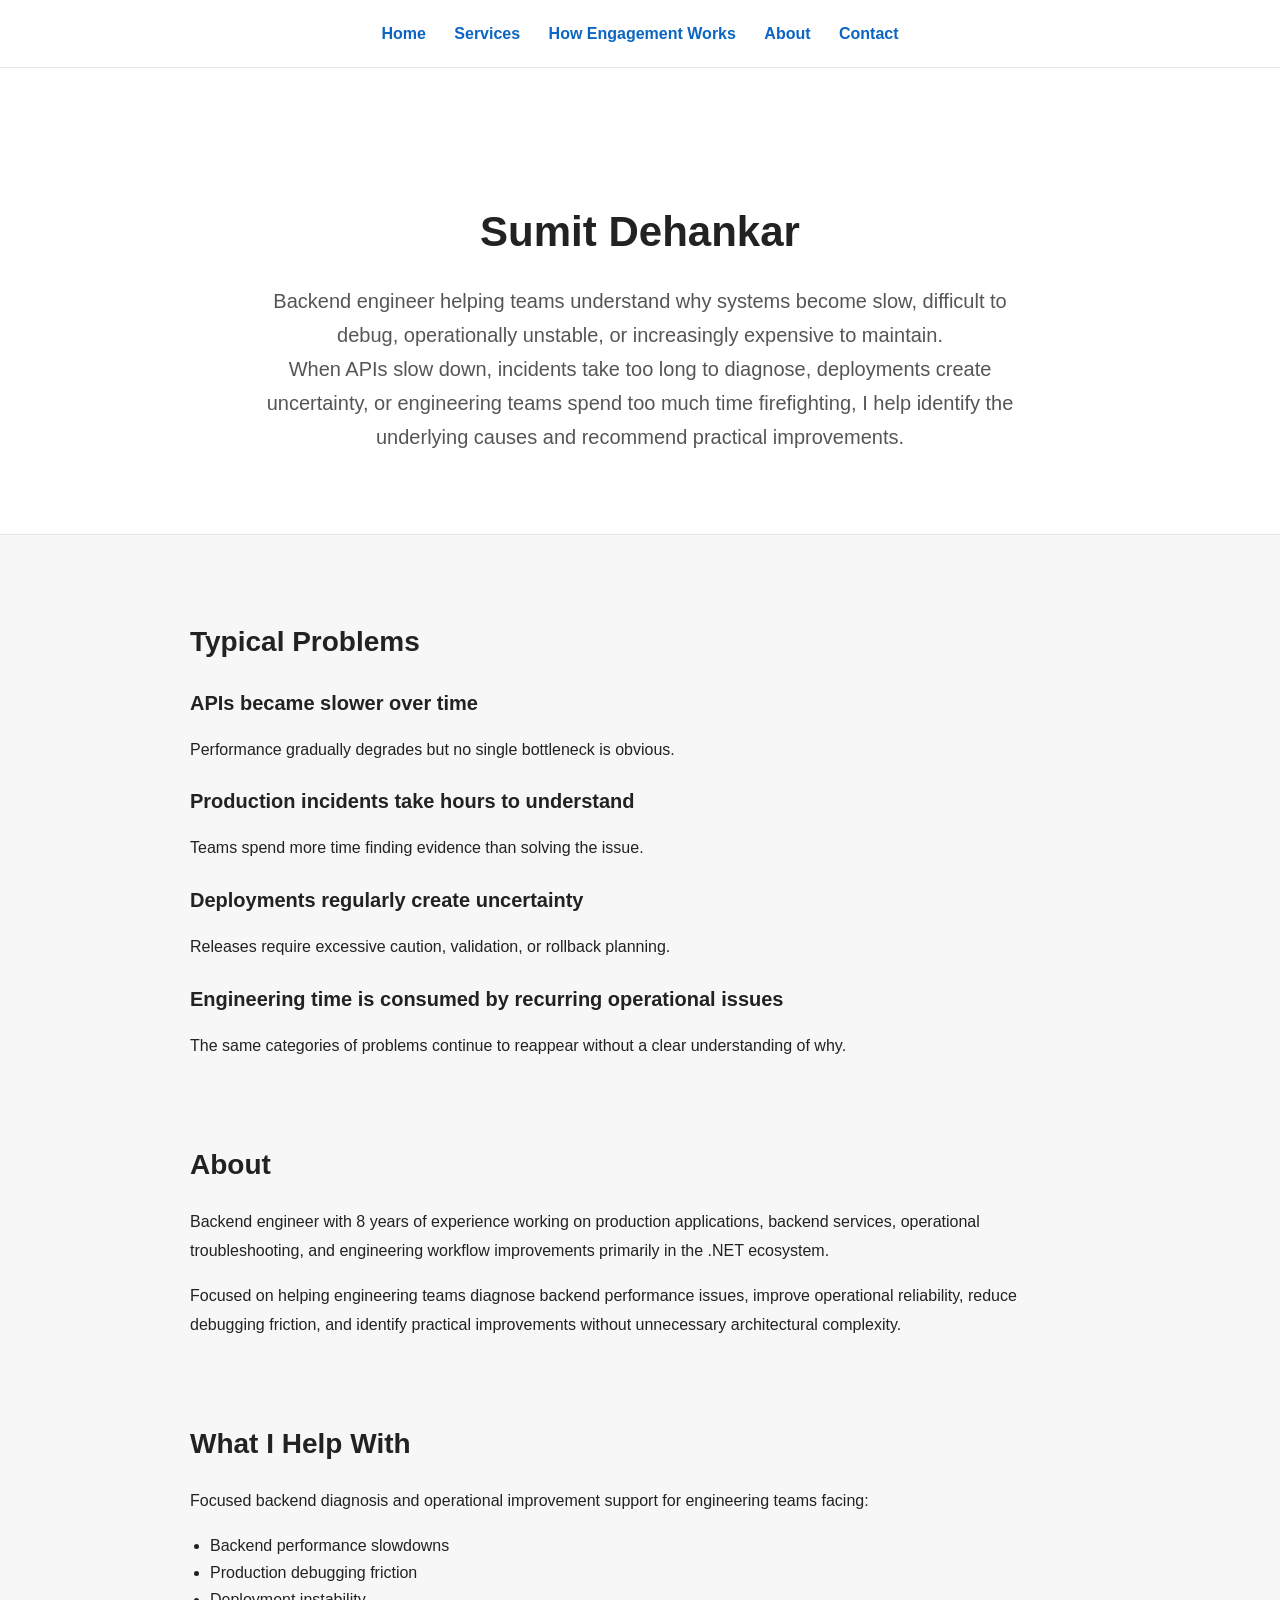
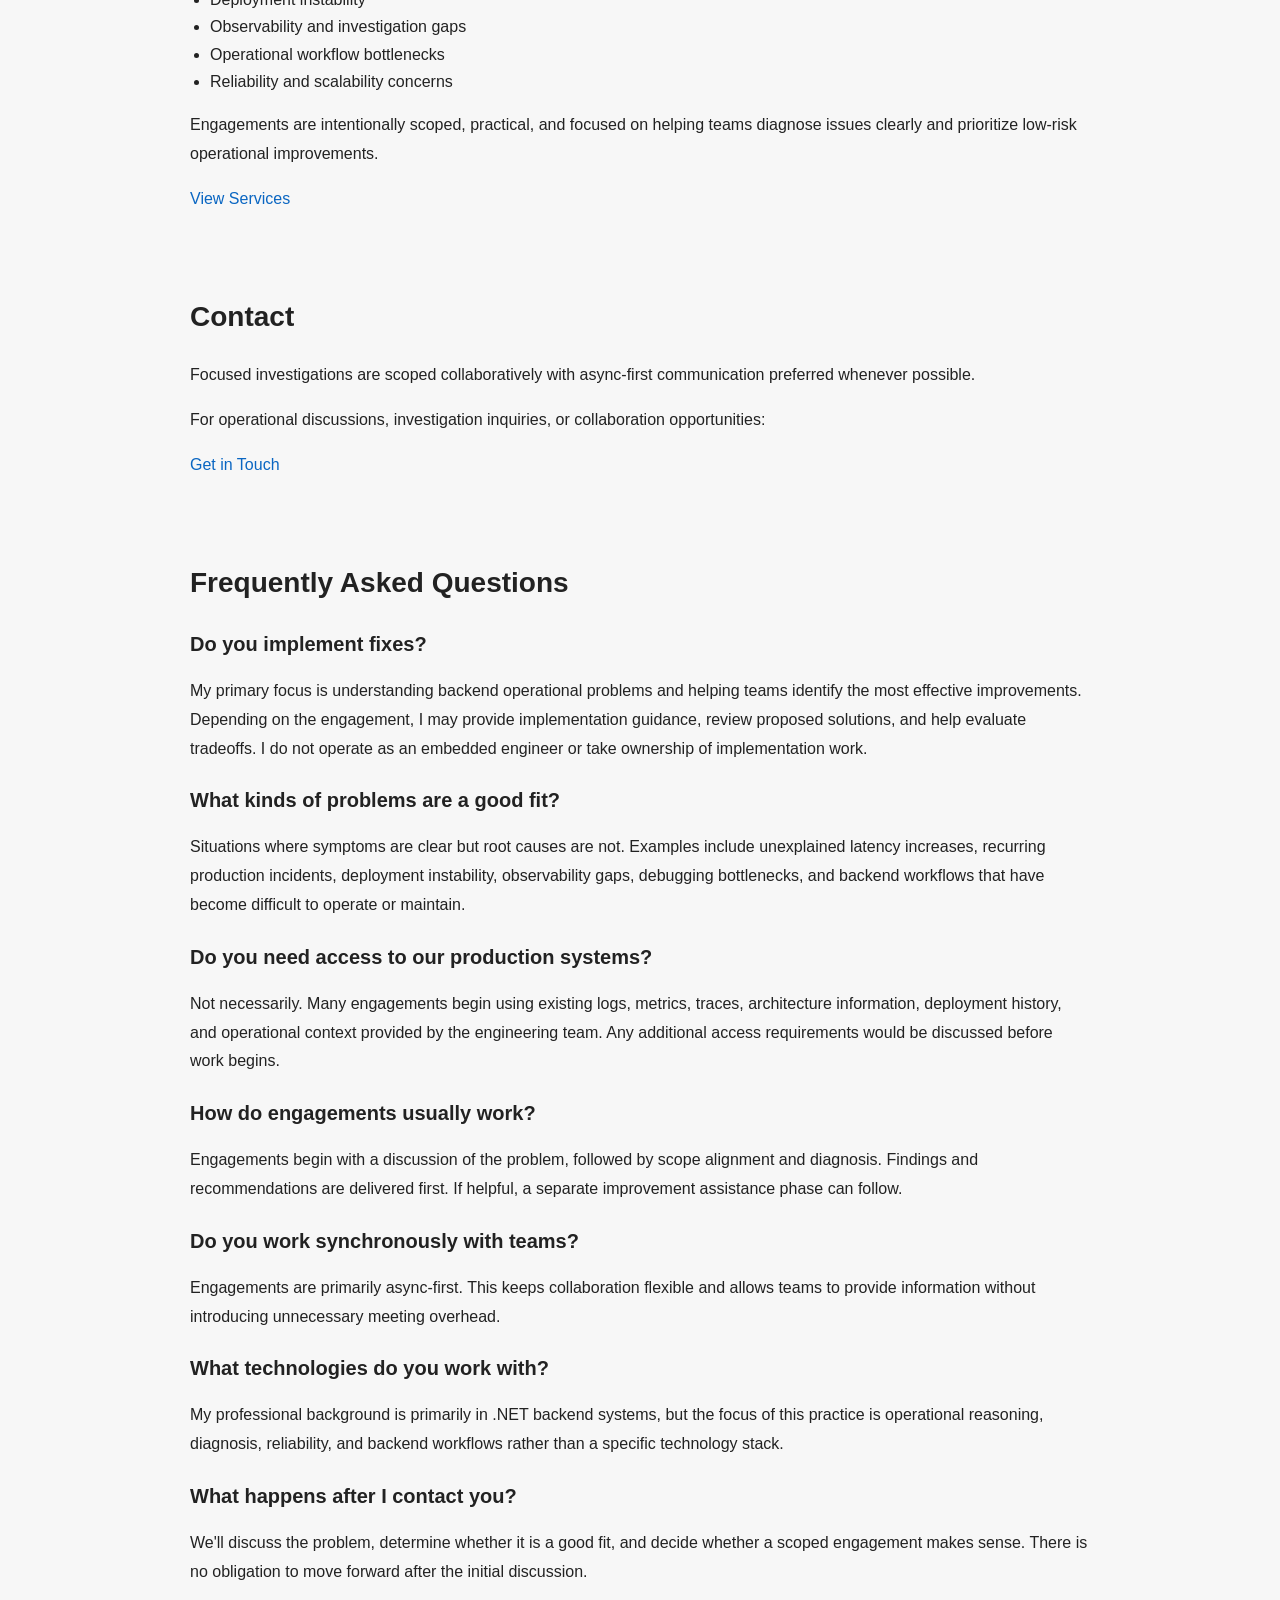
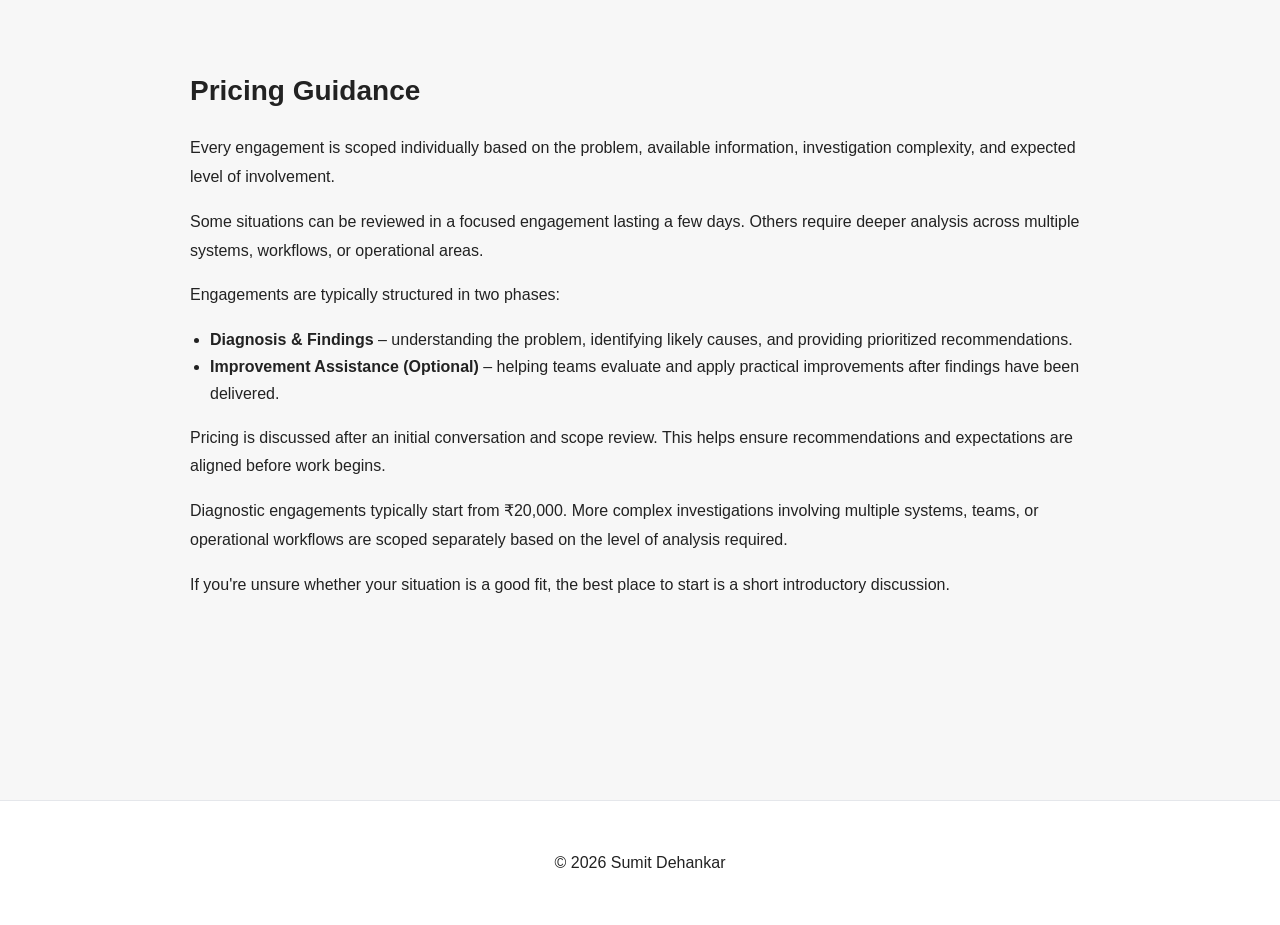
<file: index.html>
<!doctype html>
<html lang="en">
  <head>
    <meta charset="UTF-8" />
    <meta name="viewport" content="width=device-width, initial-scale=1.0" />
    <title>Sumit Dehankar</title>
    <link rel="stylesheet" href="styles.css" />
    <link rel="stylesheet" href="index.css" />
  </head>

  <body>
    <nav>
      <a href="index.html">Home</a>
      <a href="services.html">Services</a>
      <a href="how-engagement-works.html">How Engagement Works</a>
      <a href="about.html">About</a>
      <a href="contact.html">Contact</a>
    </nav>

    <header class="hero">
      <h1>Sumit Dehankar</h1>

      <p class="tagline">
        Backend engineer helping teams understand why systems become slow,
        difficult to debug, operationally unstable, or increasingly expensive to
        maintain.
      </p>

      <p class="tagline">
        When APIs slow down, incidents take too long to diagnose, deployments
        create uncertainty, or engineering teams spend too much time
        firefighting, I help identify the underlying causes and recommend
        practical improvements.
      </p>
    </header>

    <main class="container">
      <section class="common-problems">
        <h2>Typical Problems</h2>

        <div class="problem-grid">
          <div>
            <h3>APIs became slower over time</h3>
            <p>
              Performance gradually degrades but no single bottleneck is
              obvious.
            </p>
          </div>

          <div>
            <h3>Production incidents take hours to understand</h3>
            <p>
              Teams spend more time finding evidence than solving the issue.
            </p>
          </div>

          <div>
            <h3>Deployments regularly create uncertainty</h3>
            <p>
              Releases require excessive caution, validation, or rollback
              planning.
            </p>
          </div>

          <div>
            <h3>
              Engineering time is consumed by recurring operational issues
            </h3>
            <p>
              The same categories of problems continue to reappear without a
              clear understanding of why.
            </p>
          </div>
        </div>
      </section>
      <section>
        <h2>About</h2>

        <p>
          Backend engineer with 8 years of experience working on production
          applications, backend services, operational troubleshooting, and
          engineering workflow improvements primarily in the .NET ecosystem.
        </p>

        <p>
          Focused on helping engineering teams diagnose backend performance
          issues, improve operational reliability, reduce debugging friction,
          and identify practical improvements without unnecessary architectural
          complexity.
        </p>
      </section>

      <section>
        <h2>What I Help With</h2>

        <p>
          Focused backend diagnosis and operational improvement support for
          engineering teams facing:
        </p>

        <ul>
          <li>Backend performance slowdowns</li>
          <li>Production debugging friction</li>
          <li>Deployment instability</li>
          <li>Observability and investigation gaps</li>
          <li>Operational workflow bottlenecks</li>
          <li>Reliability and scalability concerns</li>
        </ul>

        <p>
          Engagements are intentionally scoped, practical, and focused on
          helping teams diagnose issues clearly and prioritize low-risk
          operational improvements.
        </p>

        <p>
          <a href="services.html">View Services</a>
        </p>
      </section>

      <section>
        <h2>Contact</h2>

        <p>
          Focused investigations are scoped collaboratively with async-first
          communication preferred whenever possible.
        </p>

        <p>
          For operational discussions, investigation inquiries, or collaboration
          opportunities:
        </p>

        <p>
          <a href="contact.html">Get in Touch</a>
        </p>
      </section>
      <section class="faq-section">
        <h2>Frequently Asked Questions</h2>

        <div class="faq-item">
          <h3>Do you implement fixes?</h3>

          <p>
            My primary focus is understanding backend operational problems and
            helping teams identify the most effective improvements. Depending on
            the engagement, I may provide implementation guidance, review
            proposed solutions, and help evaluate tradeoffs. I do not operate as
            an embedded engineer or take ownership of implementation work.
          </p>
        </div>

        <div class="faq-item">
          <h3>What kinds of problems are a good fit?</h3>

          <p>
            Situations where symptoms are clear but root causes are not.
            Examples include unexplained latency increases, recurring production
            incidents, deployment instability, observability gaps, debugging
            bottlenecks, and backend workflows that have become difficult to
            operate or maintain.
          </p>
        </div>

        <div class="faq-item">
          <h3>Do you need access to our production systems?</h3>

          <p>
            Not necessarily. Many engagements begin using existing logs,
            metrics, traces, architecture information, deployment history, and
            operational context provided by the engineering team. Any additional
            access requirements would be discussed before work begins.
          </p>
        </div>

        <div class="faq-item">
          <h3>How do engagements usually work?</h3>

          <p>
            Engagements begin with a discussion of the problem, followed by
            scope alignment and diagnosis. Findings and recommendations are
            delivered first. If helpful, a separate improvement assistance phase
            can follow.
          </p>
        </div>

        <div class="faq-item">
          <h3>Do you work synchronously with teams?</h3>

          <p>
            Engagements are primarily async-first. This keeps collaboration
            flexible and allows teams to provide information without introducing
            unnecessary meeting overhead.
          </p>
        </div>

        <div class="faq-item">
          <h3>What technologies do you work with?</h3>

          <p>
            My professional background is primarily in .NET backend systems, but
            the focus of this practice is operational reasoning, diagnosis,
            reliability, and backend workflows rather than a specific technology
            stack.
          </p>
        </div>

        <div class="faq-item">
          <h3>What happens after I contact you?</h3>

          <p>
            We'll discuss the problem, determine whether it is a good fit, and
            decide whether a scoped engagement makes sense. There is no
            obligation to move forward after the initial discussion.
          </p>
        </div>
      </section>
      <section class="pricing-guidance">
        <h2>Pricing Guidance</h2>

        <p>
          Every engagement is scoped individually based on the problem,
          available information, investigation complexity, and expected level of
          involvement.
        </p>

        <p>
          Some situations can be reviewed in a focused engagement lasting a few
          days. Others require deeper analysis across multiple systems,
          workflows, or operational areas.
        </p>

        <p>Engagements are typically structured in two phases:</p>

        <ul>
          <li>
            <strong>Diagnosis & Findings</strong> – understanding the problem,
            identifying likely causes, and providing prioritized
            recommendations.
          </li>

          <li>
            <strong>Improvement Assistance (Optional)</strong> – helping teams
            evaluate and apply practical improvements after findings have been
            delivered.
          </li>
        </ul>

        <p>
          Pricing is discussed after an initial conversation and scope review.
          This helps ensure recommendations and expectations are aligned before
          work begins.
        </p>
        <p>
          Diagnostic engagements typically start from ₹20,000. More complex
          investigations involving multiple systems, teams, or operational
          workflows are scoped separately based on the level of analysis
          required.
        </p>
        <p>
          If you're unsure whether your situation is a good fit, the best place
          to start is a short introductory discussion.
        </p>
      </section>
    </main>

    <footer>
      <p>© 2026 Sumit Dehankar</p>
    </footer>
  </body>
</html>
</file>
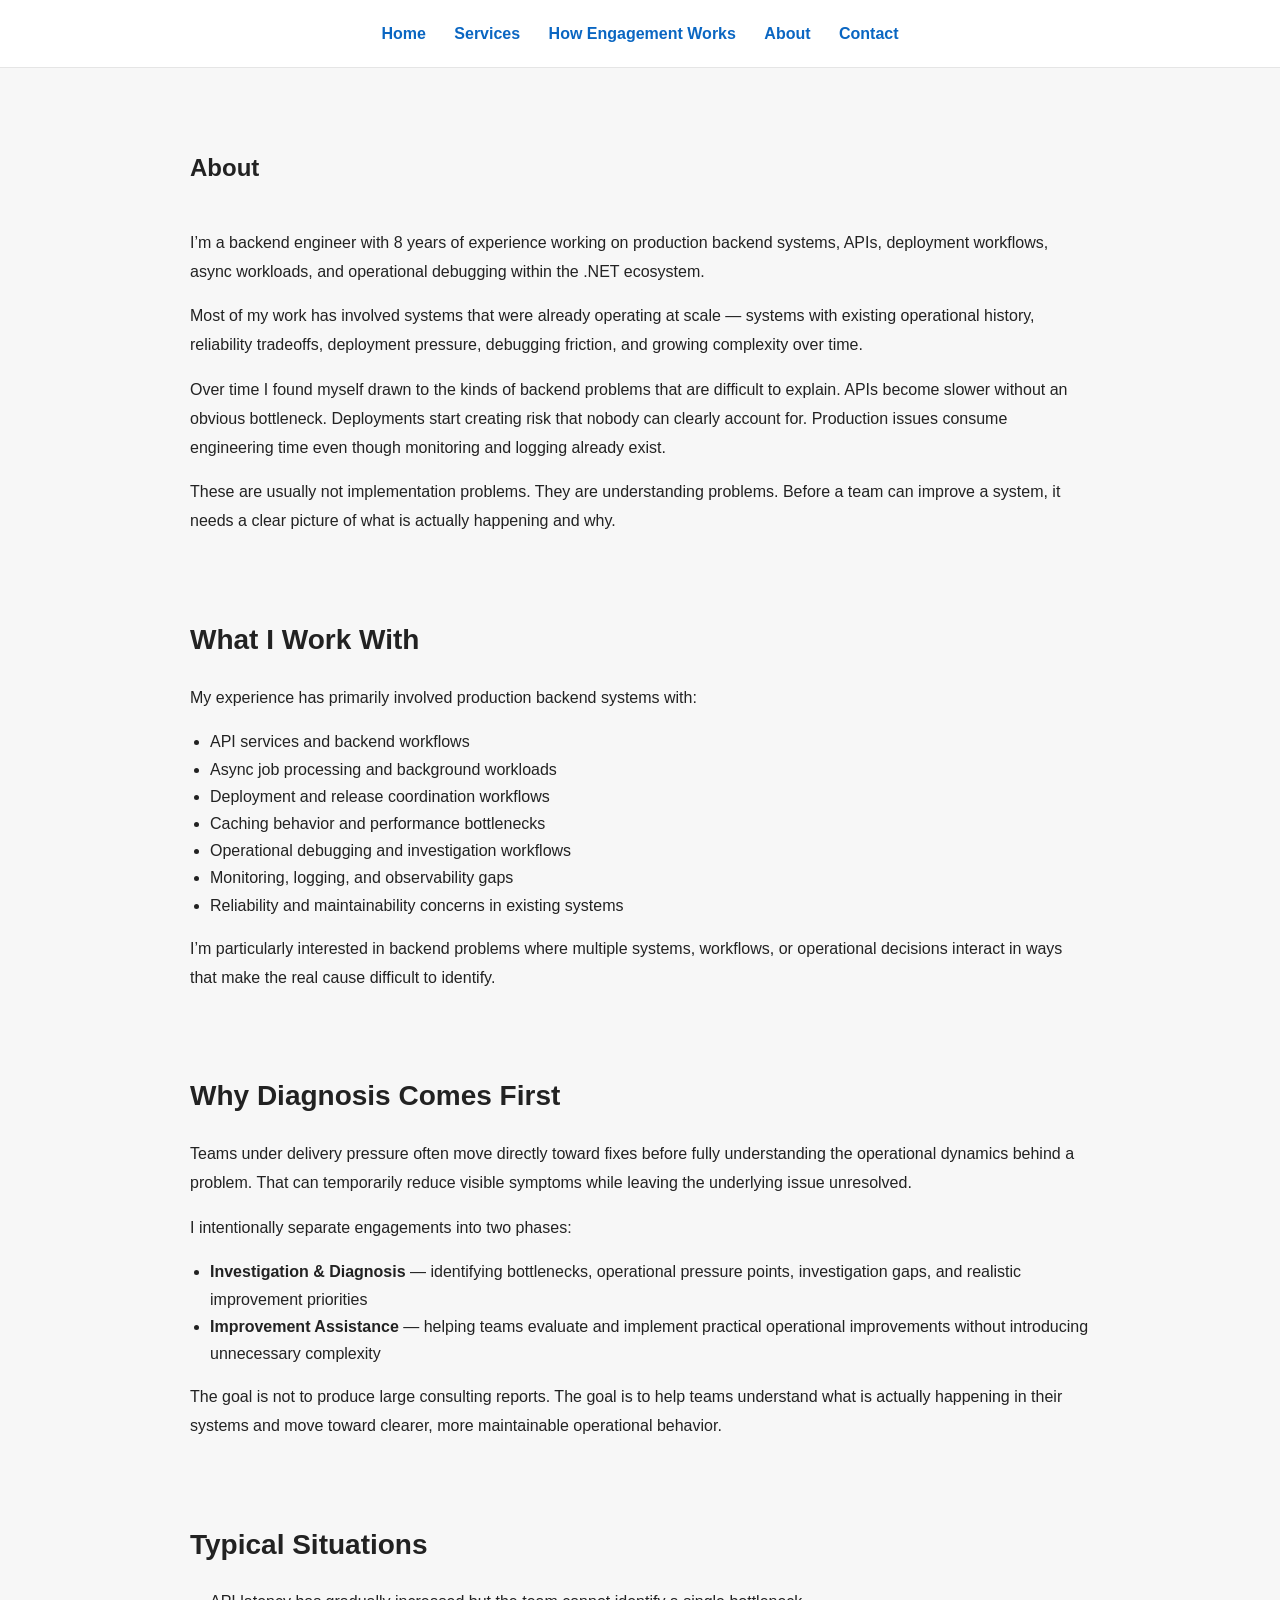
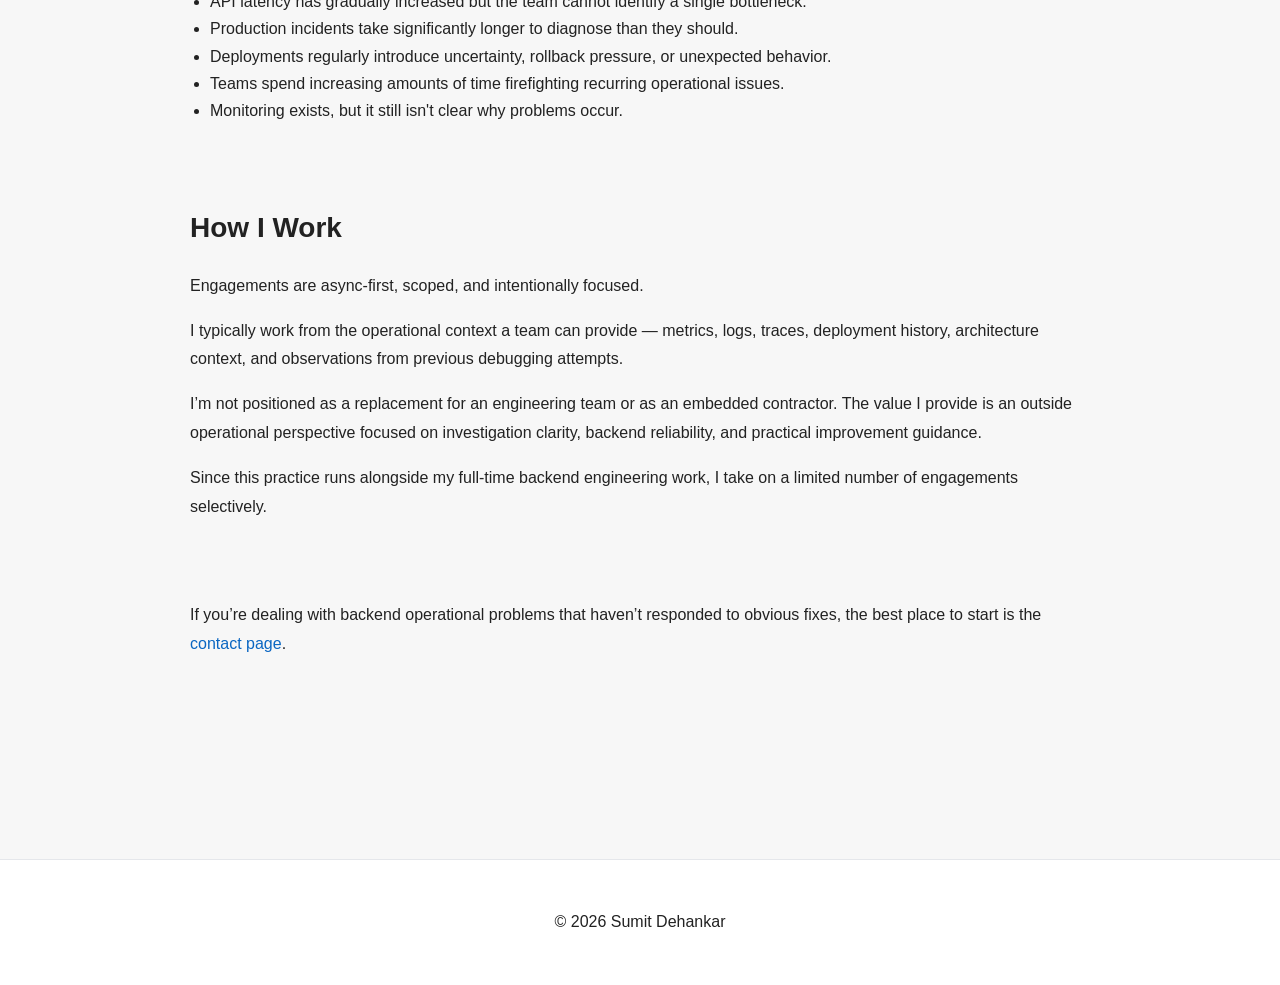
<file: about.html>
<!doctype html>
<html lang="en">
  <head>
    <meta charset="UTF-8" />
    <meta name="viewport" content="width=device-width, initial-scale=1.0" />
    <title>About | Sumit Dehankar</title>

    <link rel="stylesheet" href="styles.css" />
  </head>

  <body>
    <nav>
      <a href="index.html">Home</a>
      <a href="services.html">Services</a>
      <!-- <a href="sample-assessment.html">Sample Assessment</a> -->
      <a href="how-engagement-works.html">How Engagement Works</a>
      <a href="about.html">About</a>
      <a href="contact.html">Contact</a>
    </nav>

    <main class="container">
      <section class="about-hero">
        <h1>About</h1>

        <p class="intro">
          I’m a backend engineer with 8 years of experience working on
          production backend systems, APIs, deployment workflows, async
          workloads, and operational debugging within the .NET ecosystem.
        </p>

        <p>
          Most of my work has involved systems that were already operating at
          scale — systems with existing operational history, reliability
          tradeoffs, deployment pressure, debugging friction, and growing
          complexity over time.
        </p>

        <p>
          Over time I found myself drawn to the kinds of backend problems that
          are difficult to explain. APIs become slower without an obvious
          bottleneck. Deployments start creating risk that nobody can clearly
          account for. Production issues consume engineering time even though
          monitoring and logging already exist.
        </p>

        <p>
          These are usually not implementation problems. They are understanding
          problems. Before a team can improve a system, it needs a clear picture
          of what is actually happening and why.
        </p>
      </section>

      <section class="about-section">
        <h2>What I Work With</h2>

        <p>
          My experience has primarily involved production backend systems with:
        </p>

        <ul>
          <li>API services and backend workflows</li>
          <li>Async job processing and background workloads</li>
          <li>Deployment and release coordination workflows</li>
          <li>Caching behavior and performance bottlenecks</li>
          <li>Operational debugging and investigation workflows</li>
          <li>Monitoring, logging, and observability gaps</li>
          <li>Reliability and maintainability concerns in existing systems</li>
        </ul>

        <p>
          I’m particularly interested in backend problems where multiple
          systems, workflows, or operational decisions interact in ways that
          make the real cause difficult to identify.
        </p>
      </section>

      <section class="about-section">
        <h2>Why Diagnosis Comes First</h2>

        <p>
          Teams under delivery pressure often move directly toward fixes before
          fully understanding the operational dynamics behind a problem. That
          can temporarily reduce visible symptoms while leaving the underlying
          issue unresolved.
        </p>

        <p>I intentionally separate engagements into two phases:</p>

        <ul>
          <li>
            <strong>Investigation & Diagnosis</strong> — identifying
            bottlenecks, operational pressure points, investigation gaps, and
            realistic improvement priorities
          </li>

          <li>
            <strong>Improvement Assistance</strong> — helping teams evaluate and
            implement practical operational improvements without introducing
            unnecessary complexity
          </li>
        </ul>

        <p>
          The goal is not to produce large consulting reports. The goal is to
          help teams understand what is actually happening in their systems and
          move toward clearer, more maintainable operational behavior.
        </p>
      </section>
      <section class="about-section">
        <h2>Typical Situations</h2>

        <ul>
          <li>
            API latency has gradually increased but the team cannot identify a
            single bottleneck.
          </li>

          <li>
            Production incidents take significantly longer to diagnose than they
            should.
          </li>

          <li>
            Deployments regularly introduce uncertainty, rollback pressure, or
            unexpected behavior.
          </li>

          <li>
            Teams spend increasing amounts of time firefighting recurring
            operational issues.
          </li>

          <li>
            Monitoring exists, but it still isn't clear why problems occur.
          </li>
        </ul>
      </section>
      <section class="about-section">
        <h2>How I Work</h2>

        <p>Engagements are async-first, scoped, and intentionally focused.</p>

        <p>
          I typically work from the operational context a team can provide —
          metrics, logs, traces, deployment history, architecture context, and
          observations from previous debugging attempts.
        </p>

        <p>
          I’m not positioned as a replacement for an engineering team or as an
          embedded contractor. The value I provide is an outside operational
          perspective focused on investigation clarity, backend reliability, and
          practical improvement guidance.
        </p>

        <p>
          Since this practice runs alongside my full-time backend engineering
          work, I take on a limited number of engagements selectively.
        </p>
      </section>

      <section class="about-contact">
        <p>
          If you’re dealing with backend operational problems that haven’t
          responded to obvious fixes, the best place to start is the
          <a href="contact.html">contact page</a>.
        </p>
      </section>
    </main>

    <footer>
      <p>© 2026 Sumit Dehankar</p>
    </footer>
  </body>
</html>
</file>
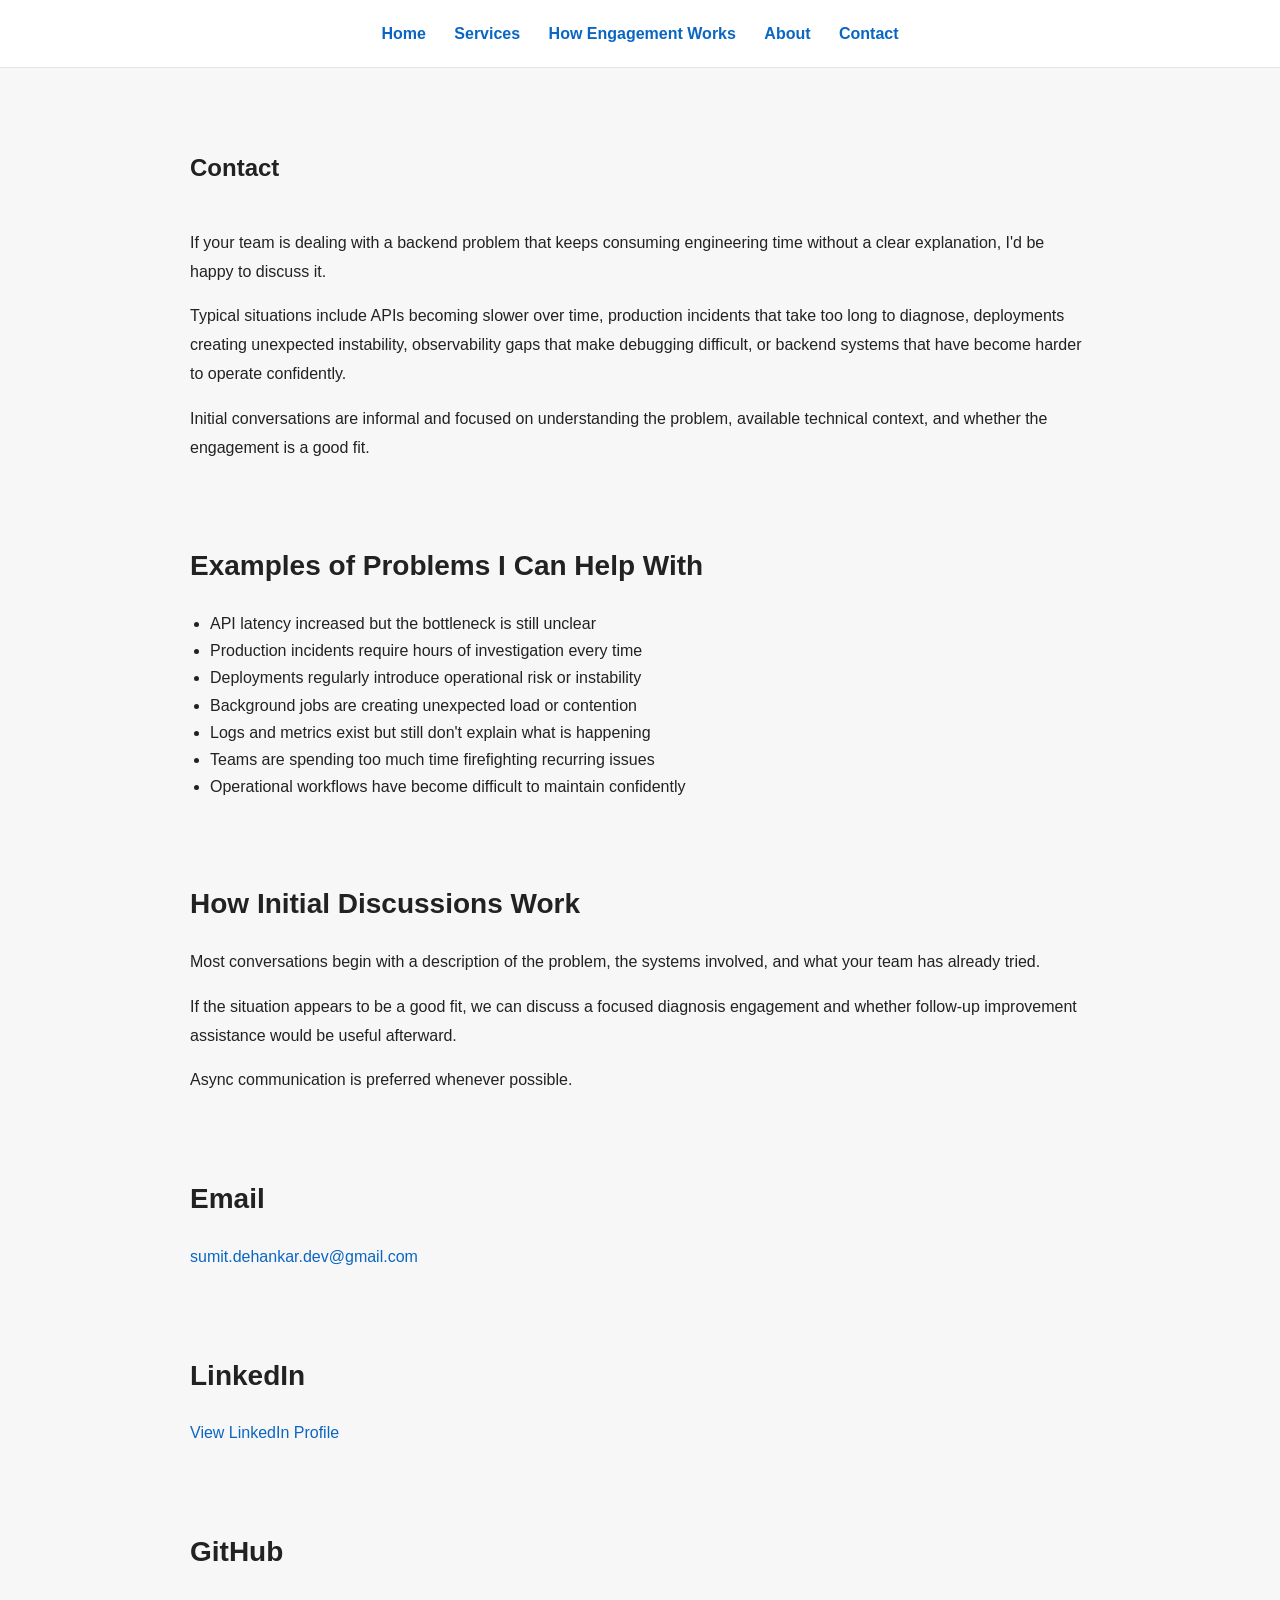
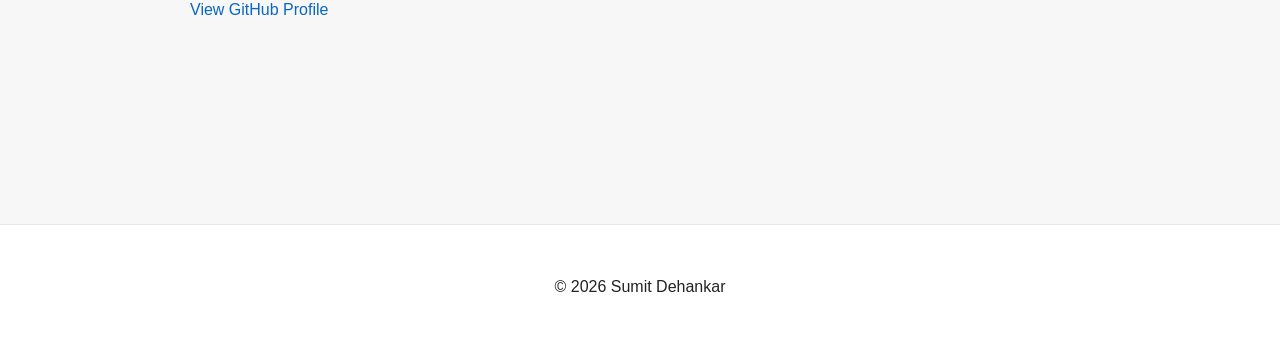
<file: contact.html>
<!doctype html>
<html lang="en">
  <head>
    <meta charset="UTF-8" />
    <meta name="viewport" content="width=device-width, initial-scale=1.0" />
    <title>Contact | Sumit Dehankar</title>

    <link rel="stylesheet" href="styles.css" />
    <link rel="stylesheet" href="contact.css" />
  </head>

  <body>
    <nav>
      <a href="index.html">Home</a>
      <a href="services.html">Services</a>
      <!-- <a href="sample-assessment.html">Sample Assessment</a> -->
      <a href="how-engagement-works.html">How Engagement Works</a>
      <a href="about.html">About</a>
      <a href="contact.html">Contact</a>
    </nav>

    <main class="container">
      <section>
        <h1>Contact</h1>

        <p>
          If your team is dealing with a backend problem that keeps consuming
          engineering time without a clear explanation, I'd be happy to discuss
          it.
        </p>

        <p>
          Typical situations include APIs becoming slower over time, production
          incidents that take too long to diagnose, deployments creating
          unexpected instability, observability gaps that make debugging
          difficult, or backend systems that have become harder to operate
          confidently.
        </p>

        <p>
          Initial conversations are informal and focused on understanding the
          problem, available technical context, and whether the engagement is a
          good fit.
        </p>
      </section>

      <section>
        <h2>Examples of Problems I Can Help With</h2>

        <ul>
          <li>API latency increased but the bottleneck is still unclear</li>

          <li>
            Production incidents require hours of investigation every time
          </li>

          <li>
            Deployments regularly introduce operational risk or instability
          </li>

          <li>Background jobs are creating unexpected load or contention</li>

          <li>
            Logs and metrics exist but still don't explain what is happening
          </li>

          <li>
            Teams are spending too much time firefighting recurring issues
          </li>

          <li>
            Operational workflows have become difficult to maintain confidently
          </li>
        </ul>
      </section>

      <section>
        <h2>How Initial Discussions Work</h2>

        <p>
          Most conversations begin with a description of the problem, the
          systems involved, and what your team has already tried.
        </p>

        <p>
          If the situation appears to be a good fit, we can discuss a focused
          diagnosis engagement and whether follow-up improvement assistance
          would be useful afterward.
        </p>

        <p>Async communication is preferred whenever possible.</p>
      </section>

      <section>
        <h2>Email</h2>

        <p>
          <a href="mailto:sumit.dehankar.dev@gmail.com">
            sumit.dehankar.dev@gmail.com
          </a>
        </p>
      </section>

      <section>
        <h2>LinkedIn</h2>

        <p>
          <a href="https://www.linkedin.com/in/sumitdehankar/" target="_blank">
            View LinkedIn Profile
          </a>
        </p>
      </section>

      <section>
        <h2>GitHub</h2>

        <p>
          <a href="https://github.com/sumitdehankar" target="_blank">
            View GitHub Profile
          </a>
        </p>
      </section>
    </main>
    <footer>
      <p>© 2026 Sumit Dehankar</p>
    </footer>
  </body>
</html>
</file>
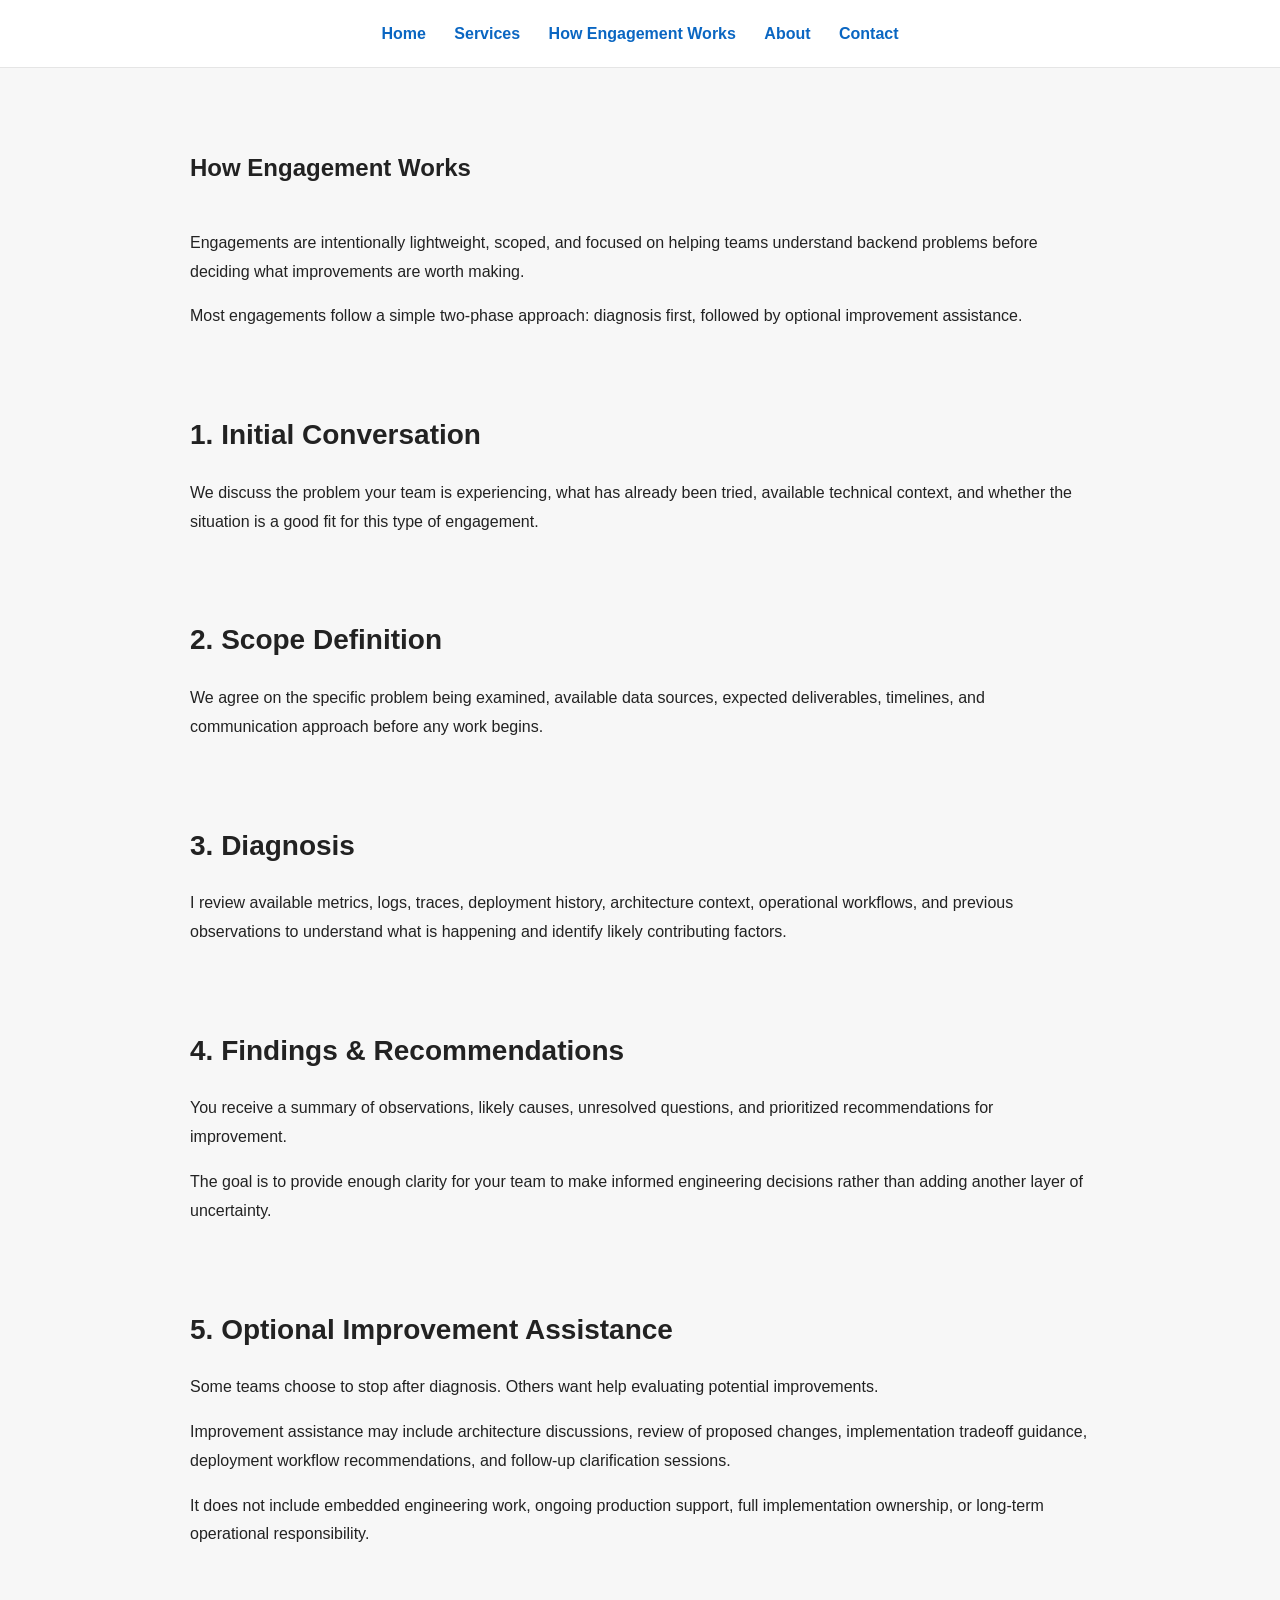
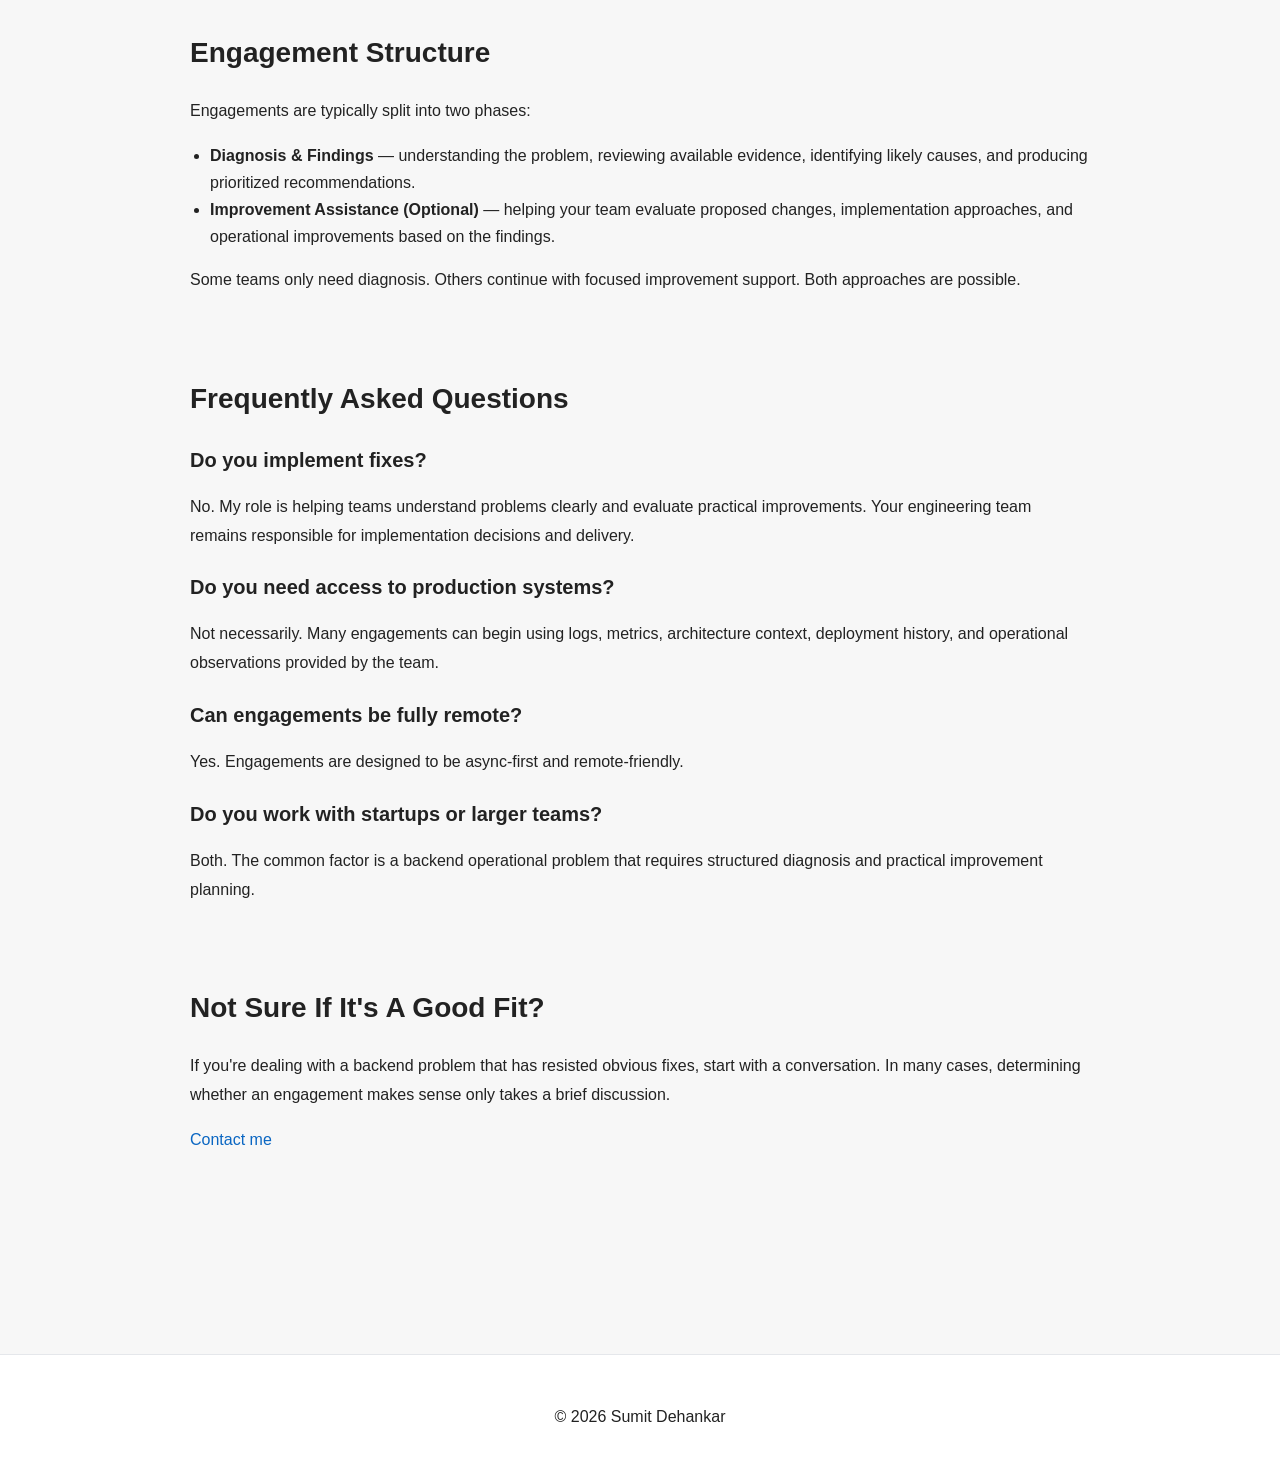
<file: how-engagement-works.html>
<!doctype html>
<html lang="en">
  <head>
    <meta charset="UTF-8" />
    <meta name="viewport" content="width=device-width, initial-scale=1.0" />
    <title>How Engagement Works | Sumit Dehankar</title>

    <link rel="stylesheet" href="styles.css" />
    <link rel="stylesheet" href="how-engagement-works.css" />
  </head>

  <body>
    <nav>
      <a href="index.html">Home</a>
      <a href="services.html">Services</a>
      <a href="how-engagement-works.html">How Engagement Works</a>
      <a href="about.html">About</a>
      <a href="contact.html">Contact</a>
    </nav>
    <main class="container">
      <section>
        <h1>How Engagement Works</h1>

        <p>
          Engagements are intentionally lightweight, scoped, and focused on
          helping teams understand backend problems before deciding what
          improvements are worth making.
        </p>

        <p>
          Most engagements follow a simple two-phase approach: diagnosis first,
          followed by optional improvement assistance.
        </p>
      </section>

      <section>
        <h2>1. Initial Conversation</h2>

        <p>
          We discuss the problem your team is experiencing, what has already
          been tried, available technical context, and whether the situation is
          a good fit for this type of engagement.
        </p>
      </section>

      <section>
        <h2>2. Scope Definition</h2>

        <p>
          We agree on the specific problem being examined, available data
          sources, expected deliverables, timelines, and communication approach
          before any work begins.
        </p>
      </section>

      <section>
        <h2>3. Diagnosis</h2>

        <p>
          I review available metrics, logs, traces, deployment history,
          architecture context, operational workflows, and previous observations
          to understand what is happening and identify likely contributing
          factors.
        </p>
      </section>

      <section>
        <h2>4. Findings & Recommendations</h2>

        <p>
          You receive a summary of observations, likely causes, unresolved
          questions, and prioritized recommendations for improvement.
        </p>

        <p>
          The goal is to provide enough clarity for your team to make informed
          engineering decisions rather than adding another layer of uncertainty.
        </p>
      </section>

      <section>
        <h2>5. Optional Improvement Assistance</h2>

        <p>
          Some teams choose to stop after diagnosis. Others want help evaluating
          potential improvements.
        </p>

        <p>
          Improvement assistance may include architecture discussions, review of
          proposed changes, implementation tradeoff guidance, deployment
          workflow recommendations, and follow-up clarification sessions.
        </p>

        <p>
          It does not include embedded engineering work, ongoing production
          support, full implementation ownership, or long-term operational
          responsibility.
        </p>
      </section>
<section>
  <h2>Engagement Structure</h2>

  <p>
    Engagements are typically split into two phases:
  </p>

  <ul>
    <li>
      <strong>Diagnosis & Findings</strong> — understanding the problem,
      reviewing available evidence, identifying likely causes, and producing
      prioritized recommendations.
    </li>

    <li>
      <strong>Improvement Assistance (Optional)</strong> — helping your team
      evaluate proposed changes, implementation approaches, and operational
      improvements based on the findings.
    </li>
  </ul>

  <p>
    Some teams only need diagnosis. Others continue with focused improvement
    support. Both approaches are possible.
  </p>
</section>
<section>
  <h2>Frequently Asked Questions</h2>

  <h3>Do you implement fixes?</h3>

  <p>
    No. My role is helping teams understand problems clearly and evaluate
    practical improvements. Your engineering team remains responsible for
    implementation decisions and delivery.
  </p>

  <h3>Do you need access to production systems?</h3>

  <p>
    Not necessarily. Many engagements can begin using logs, metrics,
    architecture context, deployment history, and operational observations
    provided by the team.
  </p>

  <h3>Can engagements be fully remote?</h3>

  <p>
    Yes. Engagements are designed to be async-first and remote-friendly.
  </p>

  <h3>Do you work with startups or larger teams?</h3>

  <p>
    Both. The common factor is a backend operational problem that requires
    structured diagnosis and practical improvement planning.
  </p>
</section>
      <section>
        <h2>Not Sure If It's A Good Fit?</h2>

        <p>
          If you're dealing with a backend problem that has resisted obvious
          fixes, start with a conversation. In many cases, determining whether
          an engagement makes sense only takes a brief discussion.
        </p>

        <p>
          <a href="contact.html">Contact me</a>
        </p>
      </section>
    </main>
    <footer>
      <p>© 2026 Sumit Dehankar</p>
    </footer>
  </body>
</html>
</file>
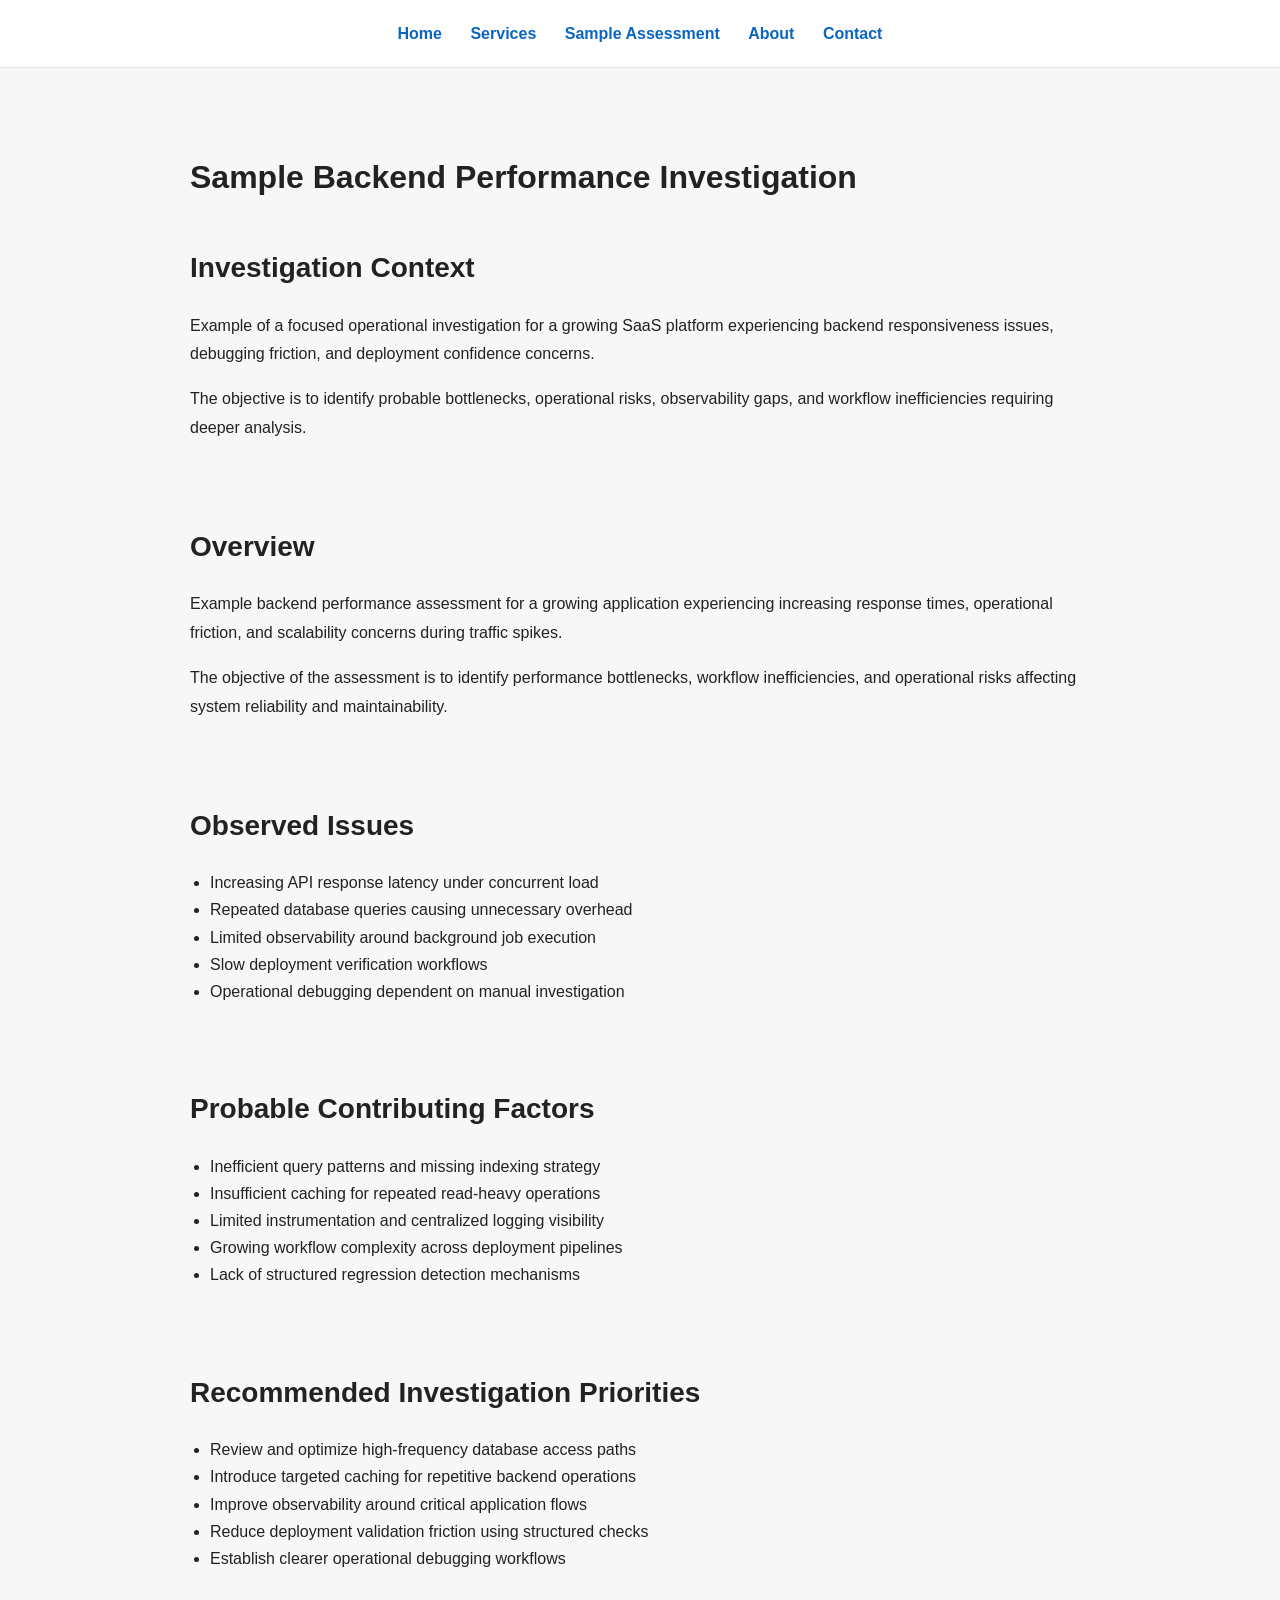
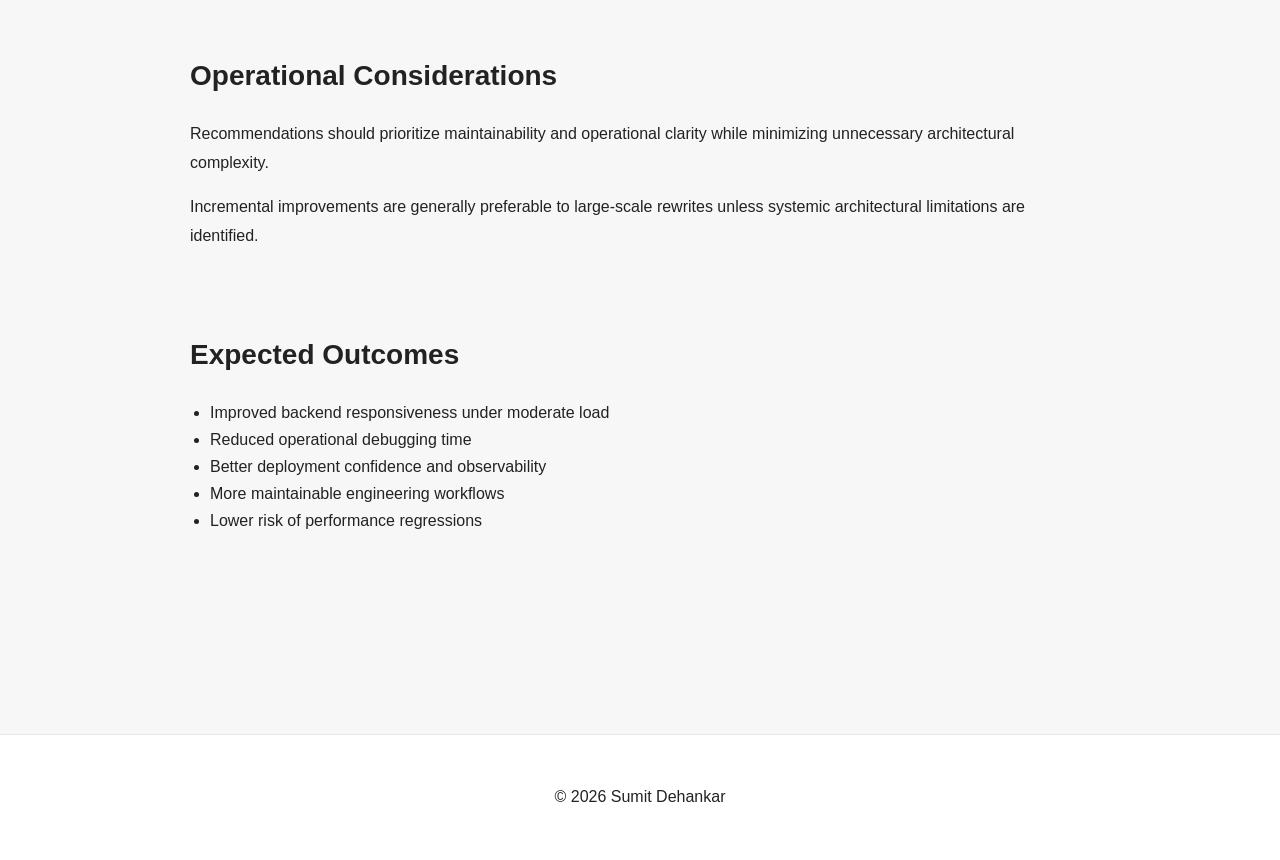
<file: sample-assessment.html>
<!doctype html>
<html lang="en">
  <head>
    <meta charset="UTF-8" />
    <meta name="viewport" content="width=device-width, initial-scale=1.0" />
    <title>Sample Assessment | Sumit Dehankar</title>

    <link rel="stylesheet" href="styles.css" />
  </head>

  <body>
    <nav>
      <a href="index.html">Home</a>
      <a href="services.html">Services</a>
      <a href="sample-assessment.html">Sample Assessment</a>
      <a href="about.html">About</a>
      <a href="contact.html">Contact</a>
    </nav>

    <main class="container">
      <h1>Sample Backend Performance Investigation</h1>

      <section>
        <h2>Investigation Context</h2>

        <p>
          Example of a focused operational investigation for a growing SaaS
          platform experiencing backend responsiveness issues, debugging
          friction, and deployment confidence concerns.
        </p>

        <p>
          The objective is to identify probable bottlenecks, operational risks,
          observability gaps, and workflow inefficiencies requiring deeper
          analysis.
        </p>
      </section>
      <section>
        <h2>Overview</h2>

        <p>
          Example backend performance assessment for a growing application
          experiencing increasing response times, operational friction, and
          scalability concerns during traffic spikes.
        </p>

        <p>
          The objective of the assessment is to identify performance
          bottlenecks, workflow inefficiencies, and operational risks affecting
          system reliability and maintainability.
        </p>
      </section>
      <section>
        <h2>Observed Issues</h2>

        <ul>
          <li>Increasing API response latency under concurrent load</li>
          <li>Repeated database queries causing unnecessary overhead</li>
          <li>Limited observability around background job execution</li>
          <li>Slow deployment verification workflows</li>
          <li>Operational debugging dependent on manual investigation</li>
        </ul>
      </section>
      <section>
        <h2>Probable Contributing Factors</h2>

        <ul>
          <li>Inefficient query patterns and missing indexing strategy</li>
          <li>Insufficient caching for repeated read-heavy operations</li>
          <li>Limited instrumentation and centralized logging visibility</li>
          <li>Growing workflow complexity across deployment pipelines</li>
          <li>Lack of structured regression detection mechanisms</li>
        </ul>
      </section>
      <section>
        <h2>Recommended Investigation Priorities</h2>

        <ul>
          <li>Review and optimize high-frequency database access paths</li>
          <li>Introduce targeted caching for repetitive backend operations</li>
          <li>Improve observability around critical application flows</li>
          <li>Reduce deployment validation friction using structured checks</li>
          <li>Establish clearer operational debugging workflows</li>
        </ul>
      </section>
      <section>
        <h2>Operational Considerations</h2>

        <p>
          Recommendations should prioritize maintainability and operational
          clarity while minimizing unnecessary architectural complexity.
        </p>

        <p>
          Incremental improvements are generally preferable to large-scale
          rewrites unless systemic architectural limitations are identified.
        </p>
      </section>
      <section>
        <h2>Expected Outcomes</h2>

        <ul>
          <li>Improved backend responsiveness under moderate load</li>
          <li>Reduced operational debugging time</li>
          <li>Better deployment confidence and observability</li>
          <li>More maintainable engineering workflows</li>
          <li>Lower risk of performance regressions</li>
        </ul>
      </section>
    </main>

    <footer>
      <p>© 2026 Sumit Dehankar</p>
    </footer>
  </body>
</html>
</file>
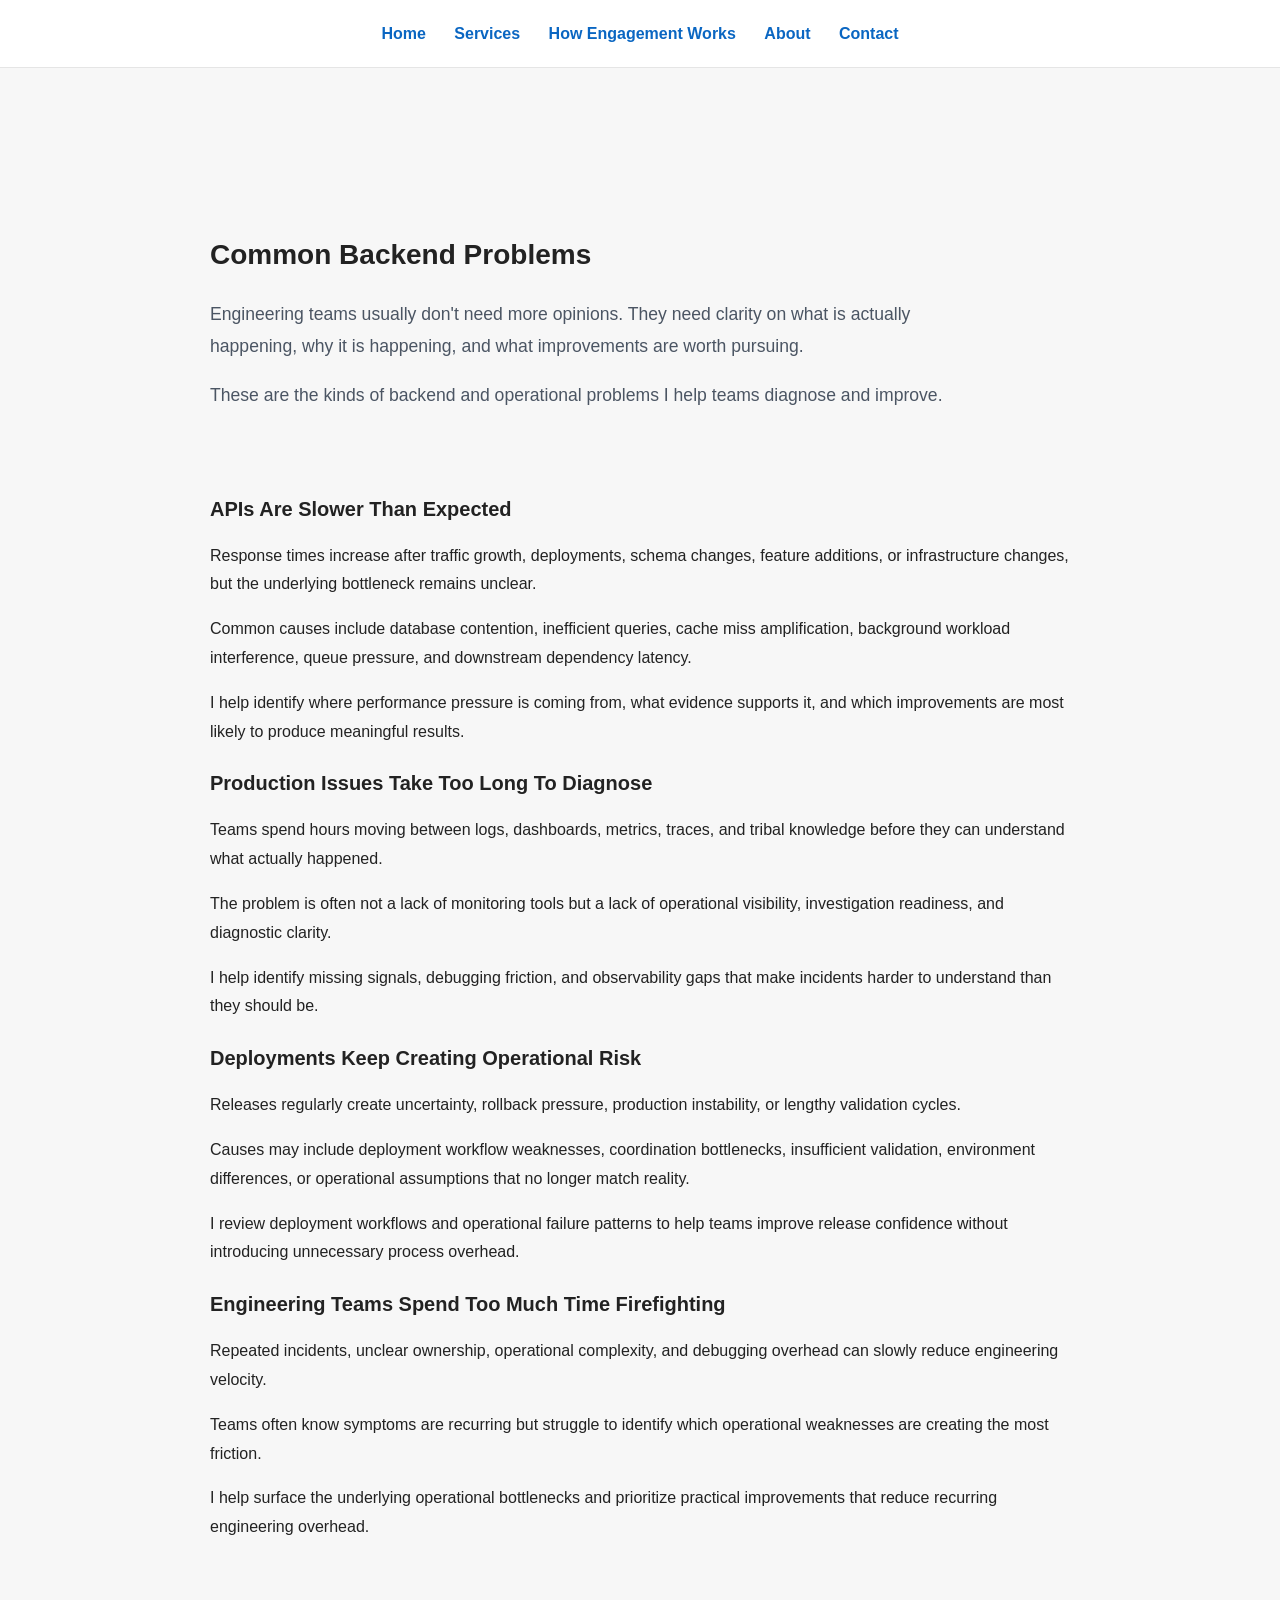
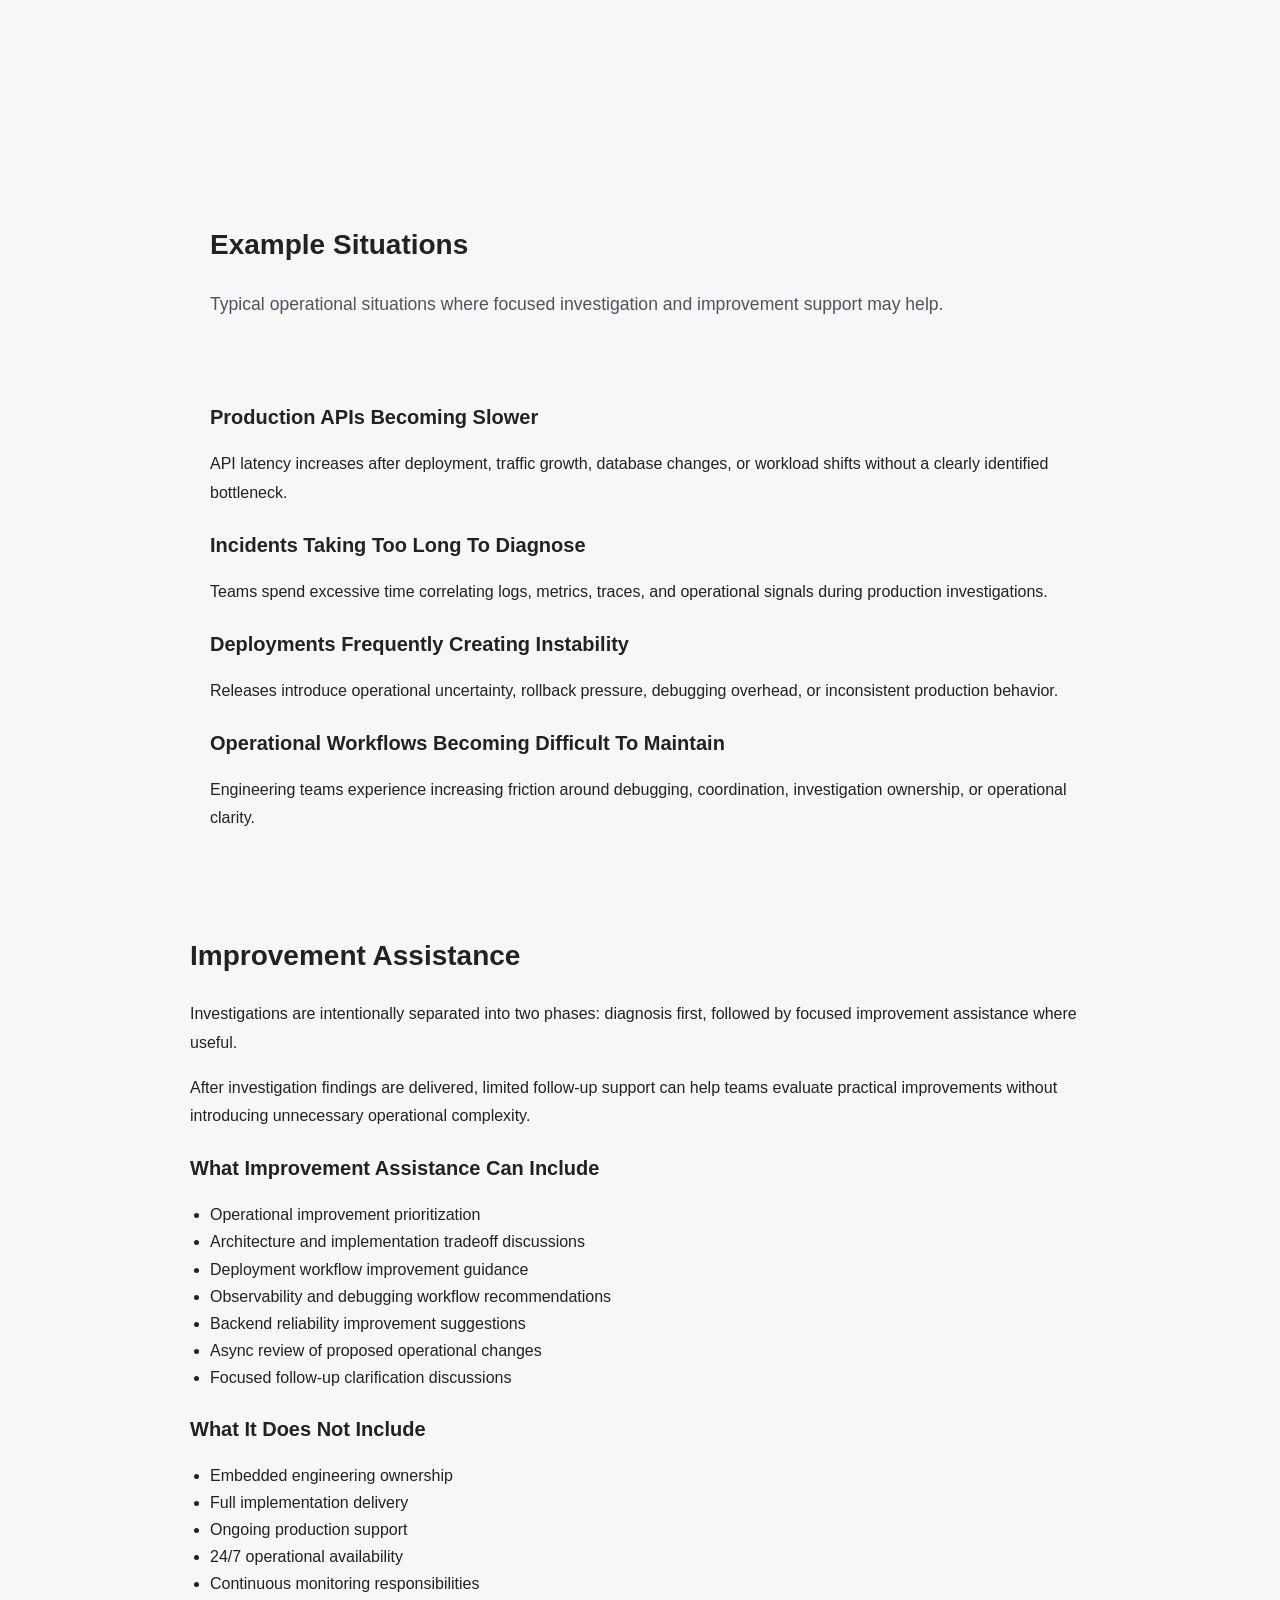
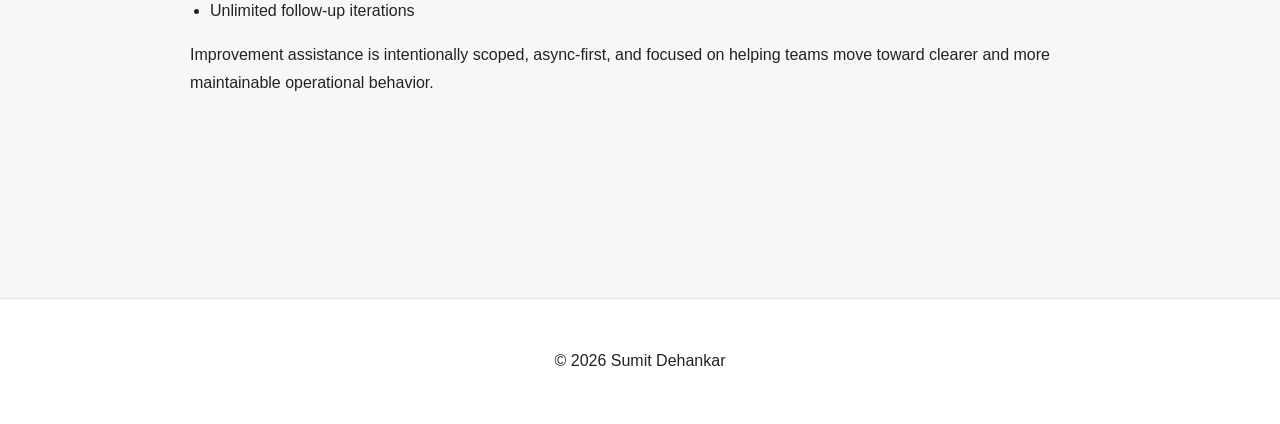
<file: services.html>
<!doctype html>
<html lang="en">
  <head>
    <meta charset="UTF-8" />
    <meta name="viewport" content="width=device-width, initial-scale=1.0" />
    <title>Services | Sumit Dehankar</title>

    <link rel="stylesheet" href="styles.css" />
    <link rel="stylesheet" href="services.css" />
  </head>

  <body>
    <nav>
      <a href="index.html">Home</a>
      <a href="services.html">Services</a>
      <!-- <a href="sample-assessment.html">Sample Assessment</a> -->
      <a href="how-engagement-works.html">How Engagement Works</a>
      <a href="about.html">About</a>
      <a href="contact.html">Contact</a>
    </nav>

    <main class="container">
      <section id="services">
  <div class="container">
    <div class="section-header">
      <h2>Common Backend Problems</h2>

      <p>
        Engineering teams usually don't need more opinions.
        They need clarity on what is actually happening, why it is happening,
        and what improvements are worth pursuing.
      </p>

      <p>
        These are the kinds of backend and operational problems I help teams
        diagnose and improve.
      </p>
    </div>

    <div class="services-grid">
      <div class="service-card">
        <h3>APIs Are Slower Than Expected</h3>

        <p>
          Response times increase after traffic growth, deployments, schema
          changes, feature additions, or infrastructure changes, but the
          underlying bottleneck remains unclear.
        </p>

        <p>
          Common causes include database contention, inefficient queries,
          cache miss amplification, background workload interference,
          queue pressure, and downstream dependency latency.
        </p>

        <p>
          I help identify where performance pressure is coming from,
          what evidence supports it, and which improvements are most
          likely to produce meaningful results.
        </p>
      </div>

      <div class="service-card">
        <h3>Production Issues Take Too Long To Diagnose</h3>

        <p>
          Teams spend hours moving between logs, dashboards, metrics,
          traces, and tribal knowledge before they can understand
          what actually happened.
        </p>

        <p>
          The problem is often not a lack of monitoring tools but a lack of
          operational visibility, investigation readiness, and diagnostic
          clarity.
        </p>

        <p>
          I help identify missing signals, debugging friction, and
          observability gaps that make incidents harder to understand
          than they should be.
        </p>
      </div>

      <div class="service-card">
        <h3>Deployments Keep Creating Operational Risk</h3>

        <p>
          Releases regularly create uncertainty, rollback pressure,
          production instability, or lengthy validation cycles.
        </p>

        <p>
          Causes may include deployment workflow weaknesses,
          coordination bottlenecks, insufficient validation,
          environment differences, or operational assumptions that no
          longer match reality.
        </p>

        <p>
          I review deployment workflows and operational failure patterns
          to help teams improve release confidence without introducing
          unnecessary process overhead.
        </p>
      </div>

      <div class="service-card">
        <h3>Engineering Teams Spend Too Much Time Firefighting</h3>

        <p>
          Repeated incidents, unclear ownership, operational complexity,
          and debugging overhead can slowly reduce engineering velocity.
        </p>

        <p>
          Teams often know symptoms are recurring but struggle to identify
          which operational weaknesses are creating the most friction.
        </p>

        <p>
          I help surface the underlying operational bottlenecks and
          prioritize practical improvements that reduce recurring
          engineering overhead.
        </p>
      </div>
    </div>
  </div>
</section>

      <section class="container">
        <div class="section-header">
          <h2>Example Situations</h2>

          <p>
            Typical operational situations where focused investigation and
            improvement support may help.
          </p>
        </div>

        <div class="services-grid">
          <div class="service-card">
            <h3>Production APIs Becoming Slower</h3>

            <p>
              API latency increases after deployment, traffic growth, database
              changes, or workload shifts without a clearly identified
              bottleneck.
            </p>
          </div>

          <div class="service-card">
            <h3>Incidents Taking Too Long To Diagnose</h3>

            <p>
              Teams spend excessive time correlating logs, metrics, traces, and
              operational signals during production investigations.
            </p>
          </div>

          <div class="service-card">
            <h3>Deployments Frequently Creating Instability</h3>

            <p>
              Releases introduce operational uncertainty, rollback pressure,
              debugging overhead, or inconsistent production behavior.
            </p>
          </div>

          <div class="service-card">
            <h3>Operational Workflows Becoming Difficult To Maintain</h3>

            <p>
              Engineering teams experience increasing friction around debugging,
              coordination, investigation ownership, or operational clarity.
            </p>
          </div>
        </div>
      </section>

      <section class="improvement-assistance">
        <h2>Improvement Assistance</h2>

        <p>
          Investigations are intentionally separated into two phases:
          diagnosis first, followed by focused improvement assistance where
          useful.
        </p>

        <p>
          After investigation findings are delivered, limited follow-up support
          can help teams evaluate practical improvements without introducing
          unnecessary operational complexity.
        </p>

        <h3>What Improvement Assistance Can Include</h3>

        <ul>
          <li>Operational improvement prioritization</li>
          <li>Architecture and implementation tradeoff discussions</li>
          <li>Deployment workflow improvement guidance</li>
          <li>Observability and debugging workflow recommendations</li>
          <li>Backend reliability improvement suggestions</li>
          <li>Async review of proposed operational changes</li>
          <li>Focused follow-up clarification discussions</li>
        </ul>

        <h3>What It Does Not Include</h3>

        <ul>
          <li>Embedded engineering ownership</li>
          <li>Full implementation delivery</li>
          <li>Ongoing production support</li>
          <li>24/7 operational availability</li>
          <li>Continuous monitoring responsibilities</li>
          <li>Unlimited follow-up iterations</li>
        </ul>

        <p>
          Improvement assistance is intentionally scoped, async-first, and
          focused on helping teams move toward clearer and more maintainable
          operational behavior.
        </p>
      </section>
    </main>

    <footer>
      <p>© 2026 Sumit Dehankar</p>
    </footer>
  </body>
</html>
</file>
<file: styles.css>
body {
    margin: 0;
    font-family: Arial, sans-serif;
    line-height: 1.7;
    background-color: #f7f7f7;
    color: #222;
}

.container {
    max-width: 900px;
    margin: 0 auto;
    padding: 60px 20px;
}

section {
    margin-bottom: 80px;
}

h2 {
    margin-bottom: 20px;
    font-size: 28px;
}

h3 {
    margin-bottom: 10px;
    font-size: 20px;
}

a {
    color: #0a66c2;
    text-decoration: none;
}

a:hover {
    text-decoration: underline;
}

nav {
    padding: 20px;
    background-color: #ffffff;
    border-bottom: 1px solid #e5e5e5;
    text-align: center;
}

nav a {
    margin: 0 12px;
    font-weight: bold;
}

ul {
    padding-left: 20px;
}

footer {
    text-align: center;
    padding: 32px 20px;
    border-top: 1px solid #e5e7eb;
    background-color: #ffffff;
    margin-top: 60px;
}

main h1 {
    margin-bottom: 40px;
}

#engagement-process {
    padding: 80px 20px;
    background-color: #ffffff;
}

#engagement-process .section-header {
    text-align: center;
    max-width: 750px;
    margin: 0 auto 50px;
}

#engagement-process .section-header h2 {
    font-size: 2.2rem;
    margin-bottom: 16px;
    color: #111827;
}

#engagement-process .section-header p {
    font-size: 1.05rem;
    line-height: 1.7;
    color: #6b7280;
}

.process-grid {
    display: grid;
    grid-template-columns: repeat(auto-fit, minmax(220px, 1fr));
    gap: 24px;
}

.process-card {
    background-color: #f9fafb;
    border: 1px solid #e5e7eb;
    border-radius: 16px;
    padding: 28px 24px;
    transition: transform 0.2s ease, box-shadow 0.2s ease;
}

.process-card:hover {
    transform: translateY(-4px);
    box-shadow: 0 8px 24px rgba(0, 0, 0, 0.06);
}

.step-number {
    font-size: 2rem;
    font-weight: 700;
    color: #111827;
    margin-bottom: 18px;
}

.process-card h3 {
    font-size: 1.15rem;
    margin-bottom: 14px;
    color: #111827;
}

.process-card p {
    color: #4b5563;
    line-height: 1.7;
    font-size: 0.95rem;
}

#contact-page {
    padding: 80px 20px;
    background-color: #ffffff;
}

#contact-page .container {
    max-width: 1000px;
    margin: 0 auto;
}

.contact-header {
    text-align: center;
    margin-bottom: 60px;
}

.contact-header h1 {
    font-size: 3rem;
    margin-bottom: 20px;
    color: #111827;
}

.contact-header p {
    max-width: 760px;
    margin: 0 auto;
    color: #4b5563;
    line-height: 1.8;
    font-size: 1.1rem;
}

.contact-note {
    background-color: #f9fafb;
    border: 1px solid #e5e7eb;
    border-radius: 18px;
    padding: 36px;
    margin-bottom: 50px;
}

.contact-note h2 {
    font-size: 1.8rem;
    margin-bottom: 20px;
    color: #111827;
}

.contact-note p {
    color: #4b5563;
    line-height: 1.8;
    margin-bottom: 18px;
}

.contact-note ul {
    padding-left: 22px;
    margin-bottom: 24px;
}

.contact-note li {
    margin-bottom: 12px;
    color: #4b5563;
    line-height: 1.7;
}

.contact-methods {
    display: grid;
    grid-template-columns: repeat(auto-fit, minmax(260px, 1fr));
    gap: 24px;
}

.contact-card {
    background-color: #f9fafb;
    border: 1px solid #e5e7eb;
    border-radius: 18px;
    padding: 28px;
}

.contact-card h3 {
    font-size: 1.4rem;
    margin-bottom: 16px;
    color: #111827;
}

.contact-card p {
    color: #4b5563;
    line-height: 1.7;
    margin-bottom: 18px;
}

.contact-card a {
    color: #2563eb;
    text-decoration: none;
    font-weight: 600;
    word-break: break-word;
}

.contact-card a:hover {
    text-decoration: underline;
}

@media (max-width: 768px) {
    .contact-header h1 {
        font-size: 2.4rem;
    }

    .contact-note {
        padding: 28px;
    }
}

p {
    line-height: 1.8;
}
</file>
<file: index.css>
.hero {
    background-color: #ffffff;
    padding: 100px 20px 80px;
    text-align: center;
    border-bottom: 1px solid #e5e5e5;
}

.hero h1 {
    margin-bottom: 16px;
    font-size: 42px;
}

.tagline {
    max-width: 760px;
    margin: 0 auto;
    font-size: 20px;
    color: #555;
    line-height: 1.7;
}

.service {
    margin-bottom: 30px;
}
</file>
<file: contact.css>
.contact-links {
    margin-top: 72px;
    max-width: 760px;
}

.contact-links h2 {
    margin-bottom: 18px;
}

.contact-links p {
    margin-bottom: 24px;
    color: #4b5563;
}

.contact-links ul {
    padding-left: 20px;
}

.contact-links li {
    margin-bottom: 16px;
    line-height: 1.8;
}
</file>
<file: how-engagement-works.css>
.engagement-intro {
    max-width: 760px;
    margin-bottom: 72px;
}

.engagement-intro h1 {
    margin-bottom: 24px;
}

.engagement-step {
    margin-bottom: 64px;
    max-width: 820px;
}

.engagement-step h2 {
    margin-bottom: 18px;
    font-size: 2rem;
}

.engagement-step p {
    line-height: 1.8;
    color: #4b5563;
}
</file>
<file: services.css>
#services {
    padding: 20px 0 40px;
}

.section-header {
    max-width: 760px;
    margin-bottom: 80px;
}

.section-header h1 {
    font-size: 3rem;
    margin-bottom: 24px;
    color: #111827;
}

.section-header p {
    color: #4b5563;
    line-height: 1.8;
    font-size: 1.1rem;
}

.services-list {
    display: flex;
    flex-direction: column;
    gap: 72px;
}

.service-block h2 {
    font-size: 2rem;
    margin-bottom: 18px;
    color: #111827;
}

.service-block p {
    color: #4b5563;
    line-height: 1.9;
    max-width: 820px;
    margin-bottom: 24px;
}

.service-block ul {
    padding-left: 22px;
}

.service-block li {
    margin-bottom: 12px;
    color: #4b5563;
    line-height: 1.8;
}

@media (max-width: 768px) {
    .section-header h1 {
        font-size: 2.3rem;
    }

    .service-block h2 {
        font-size: 1.6rem;
    }
}

.service-card h4 {
    margin-top: 22px;
    margin-bottom: 14px;
    font-size: 1rem;
    font-weight: 600;
    color: #111827;
}
</file>
